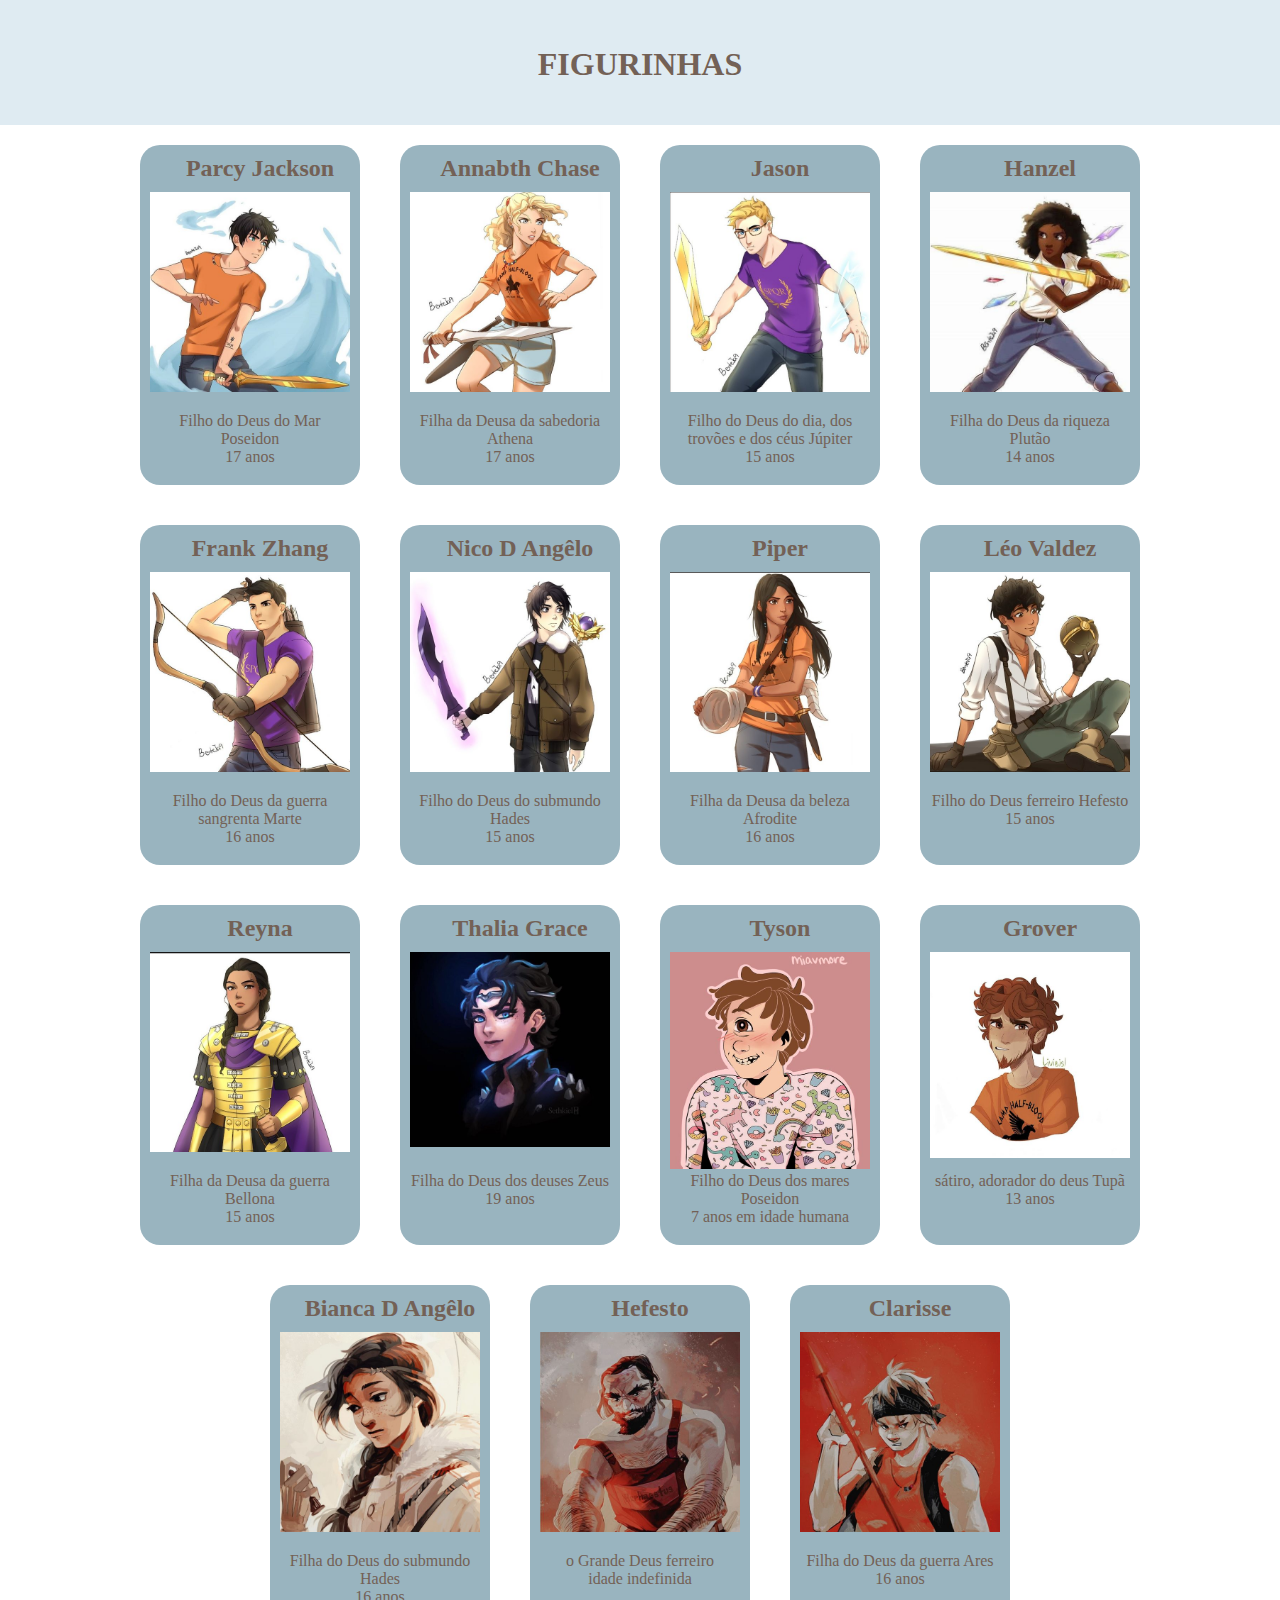
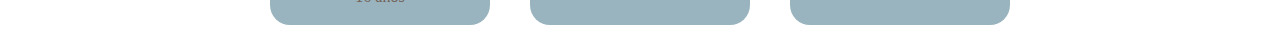
<file: index.html>
<html lang="pt-br">
<head>
	<title>FIGURINHAS</title>
	<meta charset= "utf-8" />
	<link rel="stylesheet" href="estilo.css">
</head>
<body>


	<header>
		<h1>FIGURINHAS</h1>
	</header>
	<main>
		
		<article class="box">
			<h2>Parcy Jackson</h2>

			<figure>
				<img src="imagens/parcy.jpg" width="200">
				

			</figure>
			<p>Filho do Deus do Mar Poseidon<br>
				17 anos<br>
			</p>
		</article>

			<article class="box">
			<h2>Annabth Chase</h2>

			<figure>
				<img src="imagens/anab.jpg" width="200">
				

			</figure>
			<p>Filha da Deusa da sabedoria Athena<br>
				17 anos<br>
			</p>
		</article>

			<article class="box">
			<h2>Jason</h2>

			<figure>
				<img src="imagens/jason.jpg" width="200">
				

			</figure>
			<p>Filho do Deus do dia, dos trovões e dos céus Júpiter<br>
				15 anos<br>
			</p>
		</article>

			<article class="box">
			<h2>Hanzel</h2>

			<figure>
				<img src="imagens/hanzel.jpg" width="200">
				

			</figure>
			<p>Filha do Deus da riqueza Plutão<br>
				14 anos<br>
			</p>
		</article>

		<article class="box">
			<h2>Frank Zhang</h2>

			<figure>
				<img src="imagens/frank.jpg" width="200">
				

			</figure>
			<p>Filho do Deus da guerra sangrenta Marte<br>
				16 anos<br>
			</p>
		</article>

		<article class="box">
			<h2>Nico D Angêlo</h2>

			<figure>
				<img src="imagens/nico.jpg" width="200">
				

			</figure>
			<p>Filho do Deus do submundo Hades<br>
				15 anos<br>
			</p>
		</article>

		<article class="box">
			<h2>Piper</h2>

			<figure>
				<img src="imagens/piper.jpg" width="200">
				

			</figure>
			<p>Filha da Deusa da beleza Afrodite<br>
				16 anos<br>
			</p>
		</article>

		<article class="box">
			<h2>Léo Valdez</h2>

			<figure>
				<img src="imagens/leo.jpg" width="200">
				

			</figure>
			<p>Filho do Deus ferreiro Hefesto<br>
				15 anos<br>
			</p>
		</article>

		<article class="box">
			<h2>Reyna</h2>

			<figure>
				<img src="imagens/reyna.jpg" width="200">
				

			</figure>
			<p>Filha da Deusa da guerra Bellona<br>
				15 anos<br>
			</p>
		</article>

		<article class="box">
			<h2>Thalia Grace</h2>

			<figure>
				<img src="imagens/tt.jpg" width="200">
				

			</figure>
			<p>Filha do Deus dos deuses Zeus<br>
				19 anos<br>
			</p>
		</article>

		<article class="box">
			<h2>Tyson</h2>

			<figure>
				<img src="imagens/ci.jpg" width="200">
				

			</figure>
			<p>Filho do Deus dos mares Poseidon<br>
				7 anos em idade humana
				<br>
			</p>
		</article>

		<article class="box">
			<h2>Grover</h2>

			<figure>
				<img src="imagens/grover.jpg" width="200">
				

			</figure>
			<p>sátiro, adorador do deus Tupã<br>
				13 anos
				<br>
			</p>
		</article>

		<article class="box">
			<h2>Bianca D Angêlo</h2>

			<figure>
				<img src="imagens/bi.jpg" width="200">
				

			</figure>
			<p>Filha do Deus do submundo Hades<br>
				16 anos
				<br>
			</p>
		</article>

		<article class="box">
			<h2>Hefesto</h2>

			<figure>
				<img src="imagens/hefe.jpg" width="200">
				

			</figure>
			<p>o Grande Deus ferreiro  <br>
				idade indefinida
				<br>
			</p>
		</article>

		<article class="box">
			<h2>Clarisse</h2>

			<figure>
				<img src="imagens/clar.jpg" width="200">
				

			</figure>
			<p>Filha do Deus da guerra Ares<br>
				16 anos
				<br>
			</p>
		</article>






		





		


		
			
		
	</main>

	</body>
	</html>
</file>
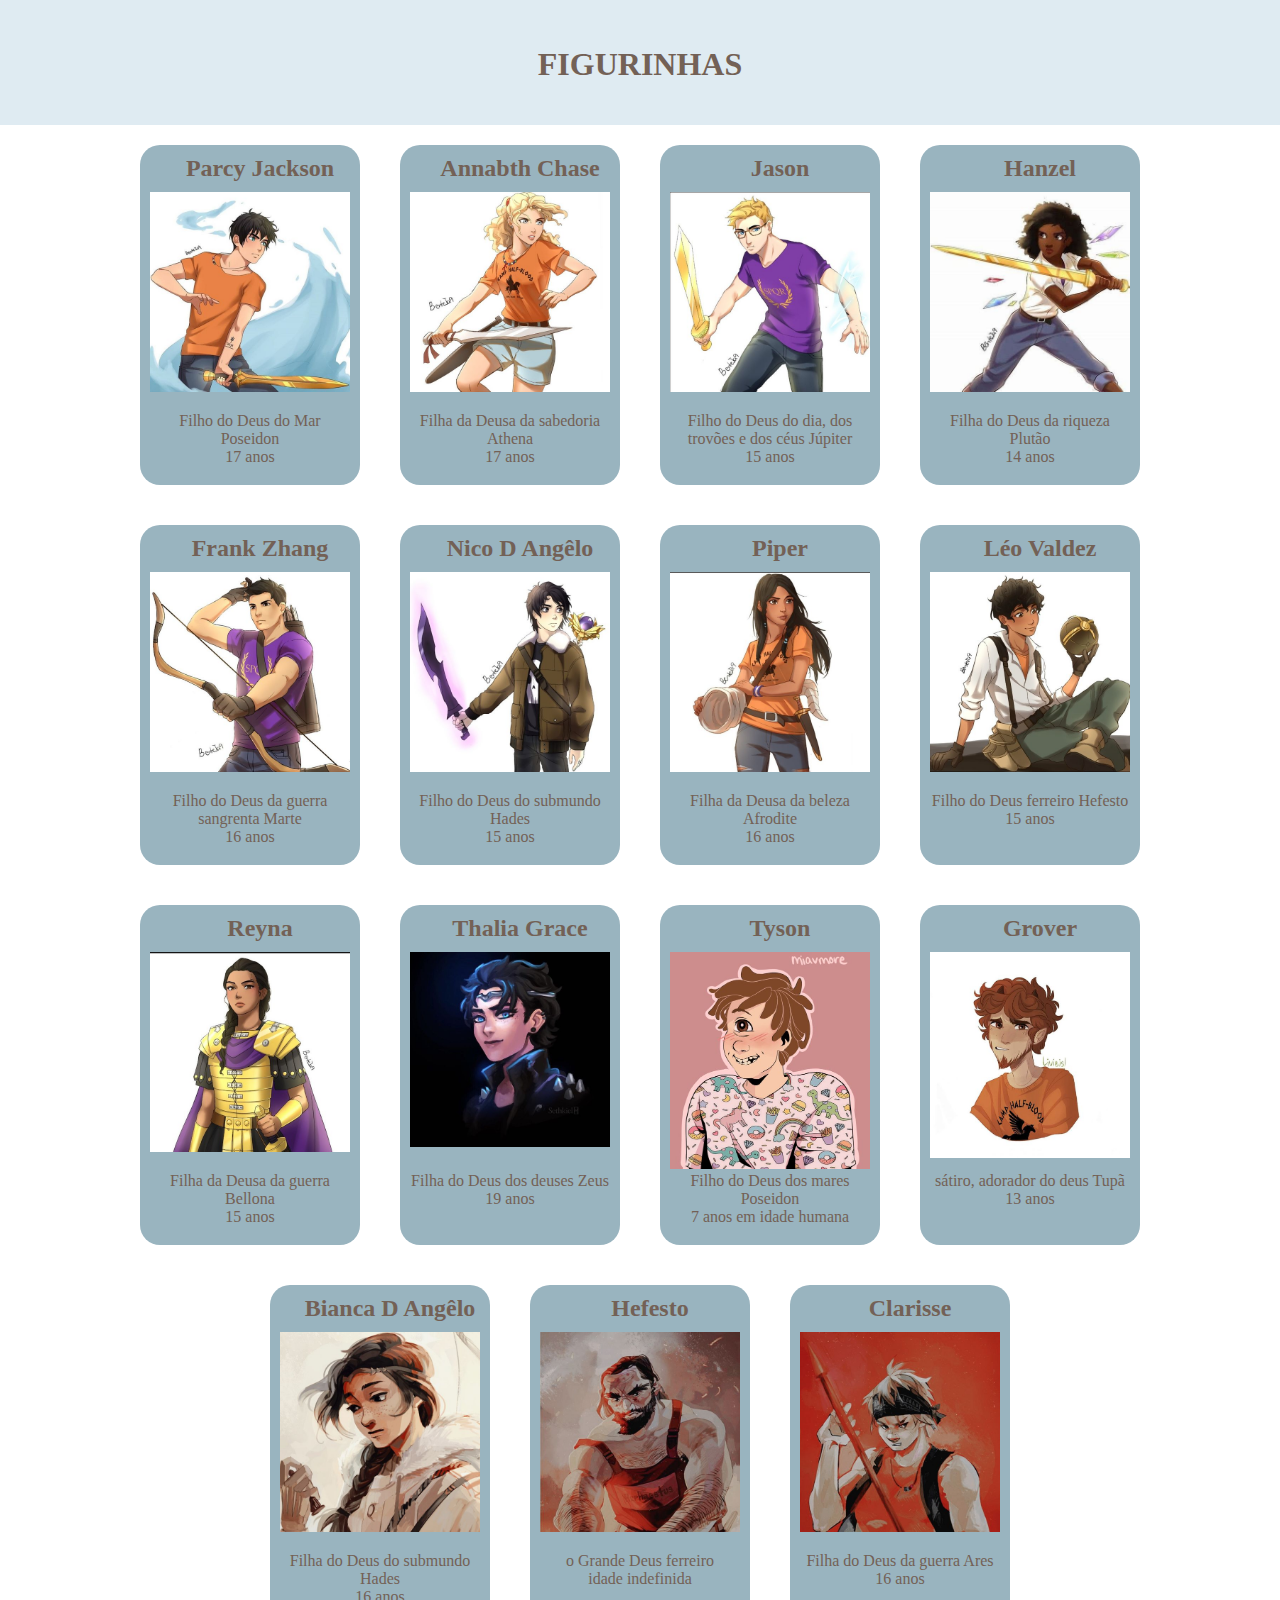
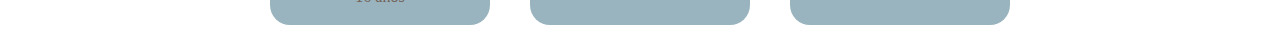
<file: figurinhas.html>
<html lang="pt-br">
<head>
	<title>FIGURINHAS</title>
	<meta charset= "utf-8" />
	<link rel="stylesheet" href="estilo.css">
</head>
<body>


	<header>
		<h1>FIGURINHAS</h1>
	</header>
	<main>
		
		<article class="box">
			<h2>Parcy Jackson</h2>

			<figure>
				<img src="imagens/parcy.jpg" width="200">
				

			</figure>
			<p>Filho do Deus do Mar Poseidon<br>
				17 anos<br>
			</p>
		</article>

			<article class="box">
			<h2>Annabth Chase</h2>

			<figure>
				<img src="imagens/anab.jpg" width="200">
				

			</figure>
			<p>Filha da Deusa da sabedoria Athena<br>
				17 anos<br>
			</p>
		</article>

			<article class="box">
			<h2>Jason</h2>

			<figure>
				<img src="imagens/jason.jpg" width="200">
				

			</figure>
			<p>Filho do Deus do dia, dos trovões e dos céus Júpiter<br>
				15 anos<br>
			</p>
		</article>

			<article class="box">
			<h2>Hanzel</h2>

			<figure>
				<img src="imagens/hanzel.jpg" width="200">
				

			</figure>
			<p>Filha do Deus da riqueza Plutão<br>
				14 anos<br>
			</p>
		</article>

		<article class="box">
			<h2>Frank Zhang</h2>

			<figure>
				<img src="imagens/frank.jpg" width="200">
				

			</figure>
			<p>Filho do Deus da guerra sangrenta Marte<br>
				16 anos<br>
			</p>
		</article>

		<article class="box">
			<h2>Nico D Angêlo</h2>

			<figure>
				<img src="imagens/nico.jpg" width="200">
				

			</figure>
			<p>Filho do Deus do submundo Hades<br>
				15 anos<br>
			</p>
		</article>

		<article class="box">
			<h2>Piper</h2>

			<figure>
				<img src="imagens/piper.jpg" width="200">
				

			</figure>
			<p>Filha da Deusa da beleza Afrodite<br>
				16 anos<br>
			</p>
		</article>

		<article class="box">
			<h2>Léo Valdez</h2>

			<figure>
				<img src="imagens/leo.jpg" width="200">
				

			</figure>
			<p>Filho do Deus ferreiro Hefesto<br>
				15 anos<br>
			</p>
		</article>

		<article class="box">
			<h2>Reyna</h2>

			<figure>
				<img src="imagens/reyna.jpg" width="200">
				

			</figure>
			<p>Filha da Deusa da guerra Bellona<br>
				15 anos<br>
			</p>
		</article>

		<article class="box">
			<h2>Thalia Grace</h2>

			<figure>
				<img src="imagens/tt.jpg" width="200">
				

			</figure>
			<p>Filha do Deus dos deuses Zeus<br>
				19 anos<br>
			</p>
		</article>

		<article class="box">
			<h2>Tyson</h2>

			<figure>
				<img src="imagens/ci.jpg" width="200">
				

			</figure>
			<p>Filho do Deus dos mares Poseidon<br>
				7 anos em idade humana
				<br>
			</p>
		</article>

		<article class="box">
			<h2>Grover</h2>

			<figure>
				<img src="imagens/grover.jpg" width="200">
				

			</figure>
			<p>sátiro, adorador do deus Tupã<br>
				13 anos
				<br>
			</p>
		</article>

		<article class="box">
			<h2>Bianca D Angêlo</h2>

			<figure>
				<img src="imagens/bi.jpg" width="200">
				

			</figure>
			<p>Filha do Deus do submundo Hades<br>
				16 anos
				<br>
			</p>
		</article>

		<article class="box">
			<h2>Hefesto</h2>

			<figure>
				<img src="imagens/hefe.jpg" width="200">
				

			</figure>
			<p>o Grande Deus ferreiro  <br>
				idade indefinida
				<br>
			</p>
		</article>

		<article class="box">
			<h2>Clarisse</h2>

			<figure>
				<img src="imagens/clar.jpg" width="200">
				

			</figure>
			<p>Filha do Deus da guerra Ares<br>
				16 anos
				<br>
			</p>
		</article>






		





		


		
			
		
	</main>

	</body>
	</html>
</file>
<file: estilo.css>
/* DOCUMENTO CSS */

body {
	margin:0 ;
	padding:0 ;
	border: 0 ;
}
header {
	
	background-color: #DFEBF2;
	height: 100px ;
	padding-top: 25px ;
	color: #736156;
	text-align: center;
}
main {
	margin:0 ;
	padding:0 ;
	display: flex;
	justify-content: center ;
	flex-wrap: wrap;
}
.box {width:200px ;
	height:320px ;
	background-color:#99B4BF;
	border-radius: 20px;
	padding: 10px;
	color: #736156;
	text-align: center;
	margin: 20px;
	transition: 1s;
	overflow: hidden;

}
.box:hover{
	box-shadow: 9px 9px 10px #a4a4a4;
}

	.box h2{margin:0 0 10px 20;
		padding: 0;

	}
	.box figure {width: 200px;
		height: 180px;
		background-color: #e6e6e6;
		margin: 0 0 40px 0;
		padding: 0;

	}
	.box p { margin: 20px 0 0 0;

	}
	footer {
		background-color: #cf97a0;
		height: 70px;
		padding-top: 20px;
		color: darkred;
		text-align: center;

	}
</file>
